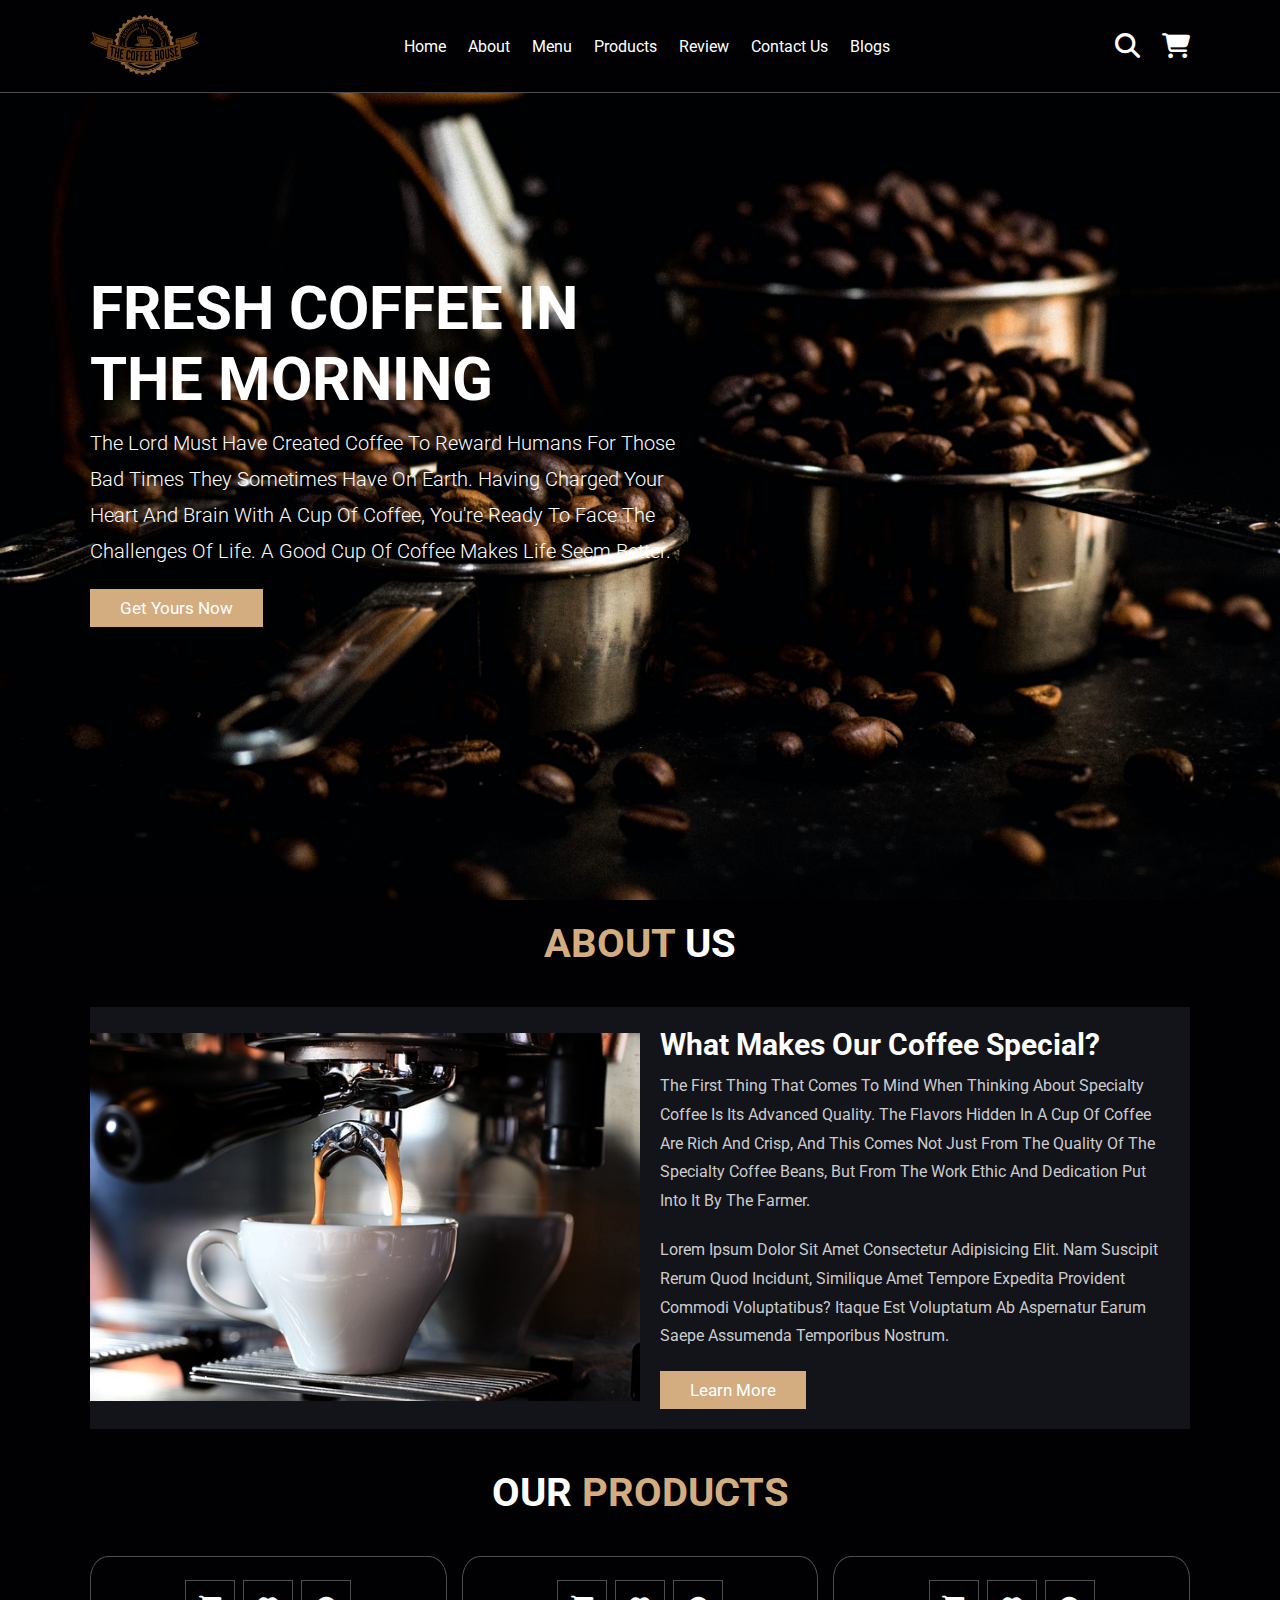
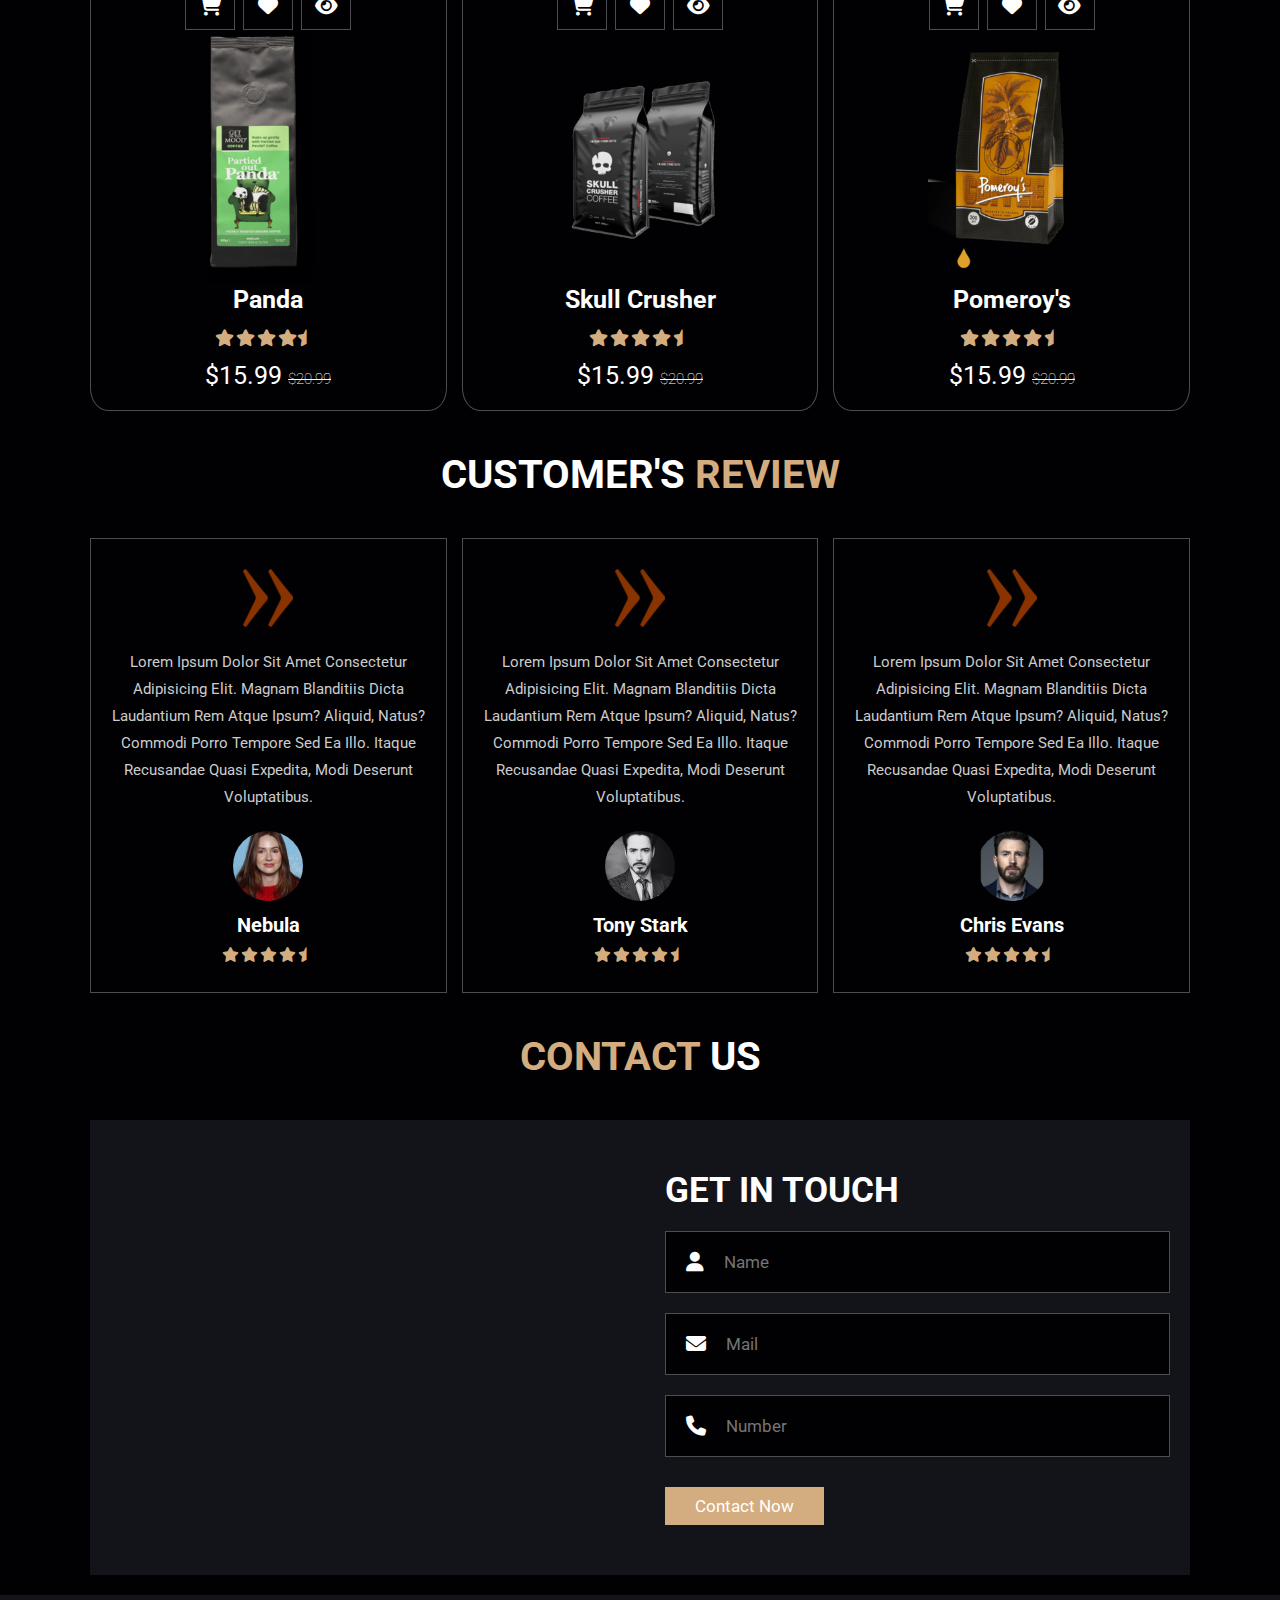
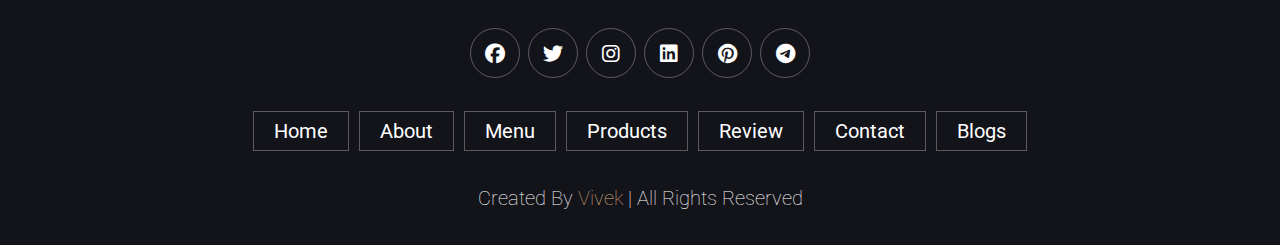
<file: index.html>
<!DOCTYPE html>
<html lang="en">
  <head>
    <meta charset="UTF-8" />
    <meta http-equiv="X-UA-Compatible" content="IE=edge" />
    <meta name="viewport" content="width=device-width, initial-scale=1.0" />
    <title>Cafe Mania</title>
    <link rel="icon" type="image/x-icon" href="/images/logo.png">
    <!-- font awesome cdn link  -->
    <link
      rel="stylesheet"
      href="https://cdnjs.cloudflare.com/ajax/libs/font-awesome/6.2.1/css/all.min.css"
    />

    <!-- custom css file link  -->
    
    <link rel="stylesheet" href="css/style.css" />
  </head>
  <body>
    <!-- header section  -->
    <header class="header">
      <a href="index.html" class="logo"><img src="images/coffee.png" /> </a>
      <nav class="navbar">
        <a href="#home">Home</a>
        <a href="#about">About</a>
        <a href="menu.html">Menu</a>
        <a href="products.html">Products</a>
        <a href="#review">Review</a>
        <a href="#contacts">Contact Us</a>
        <a href="blog.html">Blogs</a>
      </nav>
      <div class="icons">
        <div class="fas fa-search" id="search-btn"></div>
        <div class="fas fa-shopping-cart" id="cart-btn"></div>
        <div class="fas fa-bars" id="menu-btn"></div>
      </div>
      <div class="search-form">
        <input type="search" id="search-box" placeholder="search here..." />
        <label
          for="search-box
      "
          class="fas fa-search"
        ></label>
      </div>

      <div class="cart-items-container">
        <div class="cart-item">
          <span class="fas fa-times"></span>
          <img src="images/cart-1.png" alt="" />
          <div class="content">
            <h3>cart item 01</h3>
            <div class="price">$15.99/-</div>
          </div>
        </div>
        <div class="cart-item">
          <span class="fas fa-times"></span>
          <img src="images/cart-2.png" alt="" />
          <div class="content">
            <h3>cart item 02</h3>
            <div class="price">$15.99/-</div>
          </div>
        </div>
        <div class="cart-item">
          <span class="fas fa-times"></span>
          <img src="images/cart-3.png" alt="" />
          <div class="content">
            <h3>cart item 03</h3>
            <div class="price">$15.99/-</div>
          </div>
        </div>
        <div class="cart-item">
          <span class="fas fa-times"></span>
          <img src="images/cart-4.png" alt="" />
          <div class="content">
            <h3>cart item 04</h3>
            <div class="price">$15.99/-</div>
          </div>
        </div>
        <a href="#" class="btn">Check Out Now</a>
      </div>
    </header>

    <!-- Home section  -->
    <section class="home" id="home">
      <div class="content">
        <h3>Fresh Coffee in the morning</h3>
        <p>
          The Lord must have created coffee to reward humans for those bad times
          they sometimes have on Earth. Having charged your heart and brain with
          a cup of coffee, you're ready to face the challenges of life. A good
          cup of coffee makes life seem better.
        </p>
        <a href="" class="btn">Get Yours Now</a>
      </div>
    </section>

    <!-- About Section  -->

    <section class="about" id="about">
      <h1 class="heading"><span>About </span>US</h1>
      <div class="row">
        <div class="image">
          <img src="images/about.jpg" alt="" />
        </div>
        <div class="content">
          <h3>What makes our coffee special?</h3>
          <p>
            The first thing that comes to mind when thinking about specialty
            coffee is its advanced quality. The flavors hidden in a cup of
            coffee are rich and crisp, and this comes not just from the quality
            of the specialty coffee beans, but from the work ethic and
            dedication put into it by the farmer.
          </p>
          <p>
            Lorem ipsum dolor sit amet consectetur adipisicing elit. Nam
            suscipit rerum quod incidunt, similique amet tempore expedita
            provident commodi voluptatibus? Itaque est voluptatum ab aspernatur
            earum saepe assumenda temporibus nostrum.
          </p>
          <a href="#" class="btn">Learn more</a>
        </div>
      </div>
    </section>

    <!-- product section  -->
    <section class="products" id="products">
      <h1 class="heading">OUR <span>PRODUCTS</span></h1>
      <div class="box-container">
        <div class="box">
          <div class="icons">
            <a href="" class="fas fa-shopping-cart"></a>
            <a href="" class="fas fa-heart"></a>
            <a href="" class="fas fa-eye"></a>
          </div>
          <div class="image">
            <img src="images/pro1.png" alt="" />
          </div>
          <div class="content">
            <h3>Panda</h3>
            <div class="stars">
              <i class="fa fa-star" aria-hidden="true"></i>
              <i class="fa fa-star" aria-hidden="true"></i>
              <i class="fa fa-star" aria-hidden="true"></i>
              <i class="fa fa-star" aria-hidden="true"></i
              ><i class="fa fa-star-half" aria-hidden="true"></i>>
            </div>
            <div class="price">$15.99 <span>$20.99</span></div>
          </div>
        </div>
        <div class="box">
          <div class="icons">
            <a href="" class="fas fa-shopping-cart"></a>
            <a href="" class="fas fa-heart"></a>
            <a href="" class="fas fa-eye"></a>
          </div>
          <div class="image">
            <img src="images/pro2.png" alt="" />
          </div>
          <div class="content">
            <h3>Skull Crusher</h3>
            <div class="stars">
              <i class="fa fa-star" aria-hidden="true"></i>
              <i class="fa fa-star" aria-hidden="true"></i>
              <i class="fa fa-star" aria-hidden="true"></i>
              <i class="fa fa-star" aria-hidden="true"></i>
              <i class="fa fa-star-half" aria-hidden="true"></i>
            </div>
            <div class="price">$15.99 <span>$20.99</span></div>
          </div>
        </div>
        <div class="box">
          <div class="icons">
            <a href="" class="fas fa-shopping-cart"></a>
            <a href="" class="fas fa-heart"></a>
            <a href="" class="fas fa-eye"></a>
          </div>
          <div class="image">
            <img src="images/pro3.png" alt="" />
          </div>
          <div class="content">
            <h3>Pomeroy's</h3>
            <div class="stars">
              <i class="fa fa-star" aria-hidden="true"></i>
              <i class="fa fa-star" aria-hidden="true"></i>
              <i class="fa fa-star" aria-hidden="true"></i>
              <i class="fa fa-star" aria-hidden="true"></i>
              <i class="fa fa-star-half" aria-hidden="true"></i>
            </div>
            <div class="price">$15.99 <span>$20.99</span></div>
          </div>
        </div>
      </div>
    </section>

    <!-- review section  -->
    <section class="review" id="review">
      <h1 class="heading">CUSTOMER'S <span>REVIEW</span></h1>
      <div class="box-container">
        <div class="box">
          <img src="images/quote.png" alt="" class="quote" />
          <p>
            Lorem ipsum dolor sit amet consectetur adipisicing elit. Magnam
            blanditiis dicta laudantium rem atque ipsum? Aliquid, natus? Commodi
            porro tempore sed ea illo. Itaque recusandae quasi expedita, modi
            deserunt voluptatibus.
          </p>
          <img src="images/Nebula.jpg" alt="" class="user" />
          <h3>Nebula</h3>
          <div class="stars">
            <i class="fa fa-star" aria-hidden="true"></i>
            <i class="fa fa-star" aria-hidden="true"></i>
            <i class="fa fa-star" aria-hidden="true"></i>
            <i class="fa fa-star" aria-hidden="true"></i>
            <i class="fa fa-star-half" aria-hidden="true"></i>
          </div>
        </div>
        <div class="box">
          <img src="images/quote.png" alt="" class="quote" />
          <p>
            Lorem ipsum dolor sit amet consectetur adipisicing elit. Magnam
            blanditiis dicta laudantium rem atque ipsum? Aliquid, natus? Commodi
            porro tempore sed ea illo. Itaque recusandae quasi expedita, modi
            deserunt voluptatibus.
          </p>
          <img src="images/tony.jpg" alt="" class="user" />
          <h3>Tony Stark</h3>
          <div class="stars">
            <i class="fa fa-star" aria-hidden="true"></i>
            <i class="fa fa-star" aria-hidden="true"></i>
            <i class="fa fa-star" aria-hidden="true"></i>
            <i class="fa fa-star" aria-hidden="true"></i>
            <i class="fa fa-star-half" aria-hidden="true"></i>
          </div>
        </div>
        <div class="box">
          <img src="images/quote.png" alt="" class="quote" />
          <p>
            Lorem ipsum dolor sit amet consectetur adipisicing elit. Magnam
            blanditiis dicta laudantium rem atque ipsum? Aliquid, natus? Commodi
            porro tempore sed ea illo. Itaque recusandae quasi expedita, modi
            deserunt voluptatibus.
          </p>
          <img src="images/chris.jpg" alt="" class="user" />
          <h3>Chris Evans</h3>
          <div class="stars">
            <i class="fa fa-star" aria-hidden="true"></i>
            <i class="fa fa-star" aria-hidden="true"></i>
            <i class="fa fa-star" aria-hidden="true"></i>
            <i class="fa fa-star" aria-hidden="true"></i>
            <i class="fa fa-star-half" aria-hidden="true"></i>
          </div>
        </div>
      </div>
    </section>

    <!-- contact section  -->

    <section class="contact" id="contacts">
      <h1 class="heading"><span>CONTACT </span>US</h1>
      <div class="row">
        <iframe
          class="map"
          src="https://www.google.com/maps/embed?pb=!1m18!1m12!1m3!1d3410.7263991098876!2d75.70295481470102!3d31.255996567276977!2m3!1f0!2f0!3f0!3m2!1i1024!2i768!4f13.1!3m3!1m2!1s0x391a5f5e9c489cf3%3A0x4049a5409d53c300!2sLovely%20Professional%20University!5e0!3m2!1sen!2sin!4v1676490420447!5m2!1sen!2sin"
          allowfullscreen=""
          loading="lazy"
          referrerpolicy="no-referrer-when-downgrade"
        ></iframe>
        <form action="">
          <h3>Get in Touch</h3>
          <div class="inputBox">
            <span class="fas fa-user"></span>
            <input type="text" placeholder="Name" />
          </div>
          <div class="inputBox">
            <span class="fas fa-envelope"></span>
            <input type="email" placeholder="Mail" />
          </div>
          <div class="inputBox">
            <span class="fas fa-phone"></span>
            <input type="number" placeholder="Number" />
          </div>
          <input type="submit" value="Contact Now" class="btn" />
        </form>
      </div>
    </section>

    <!-- footer section  -->

    <section class="footer">
      <div class="share">
        <a href="https://www.facebook.com/" class="fab fa-facebook"></a>
        <a href="https://twitter.com/" class="fab fa-twitter"></a>
        <a href="https://www.instagram.com/" class="fab fa-instagram"></a>
        <a href="https://in.linkedin.com/" class="fab fa-linkedin"></a>
        <a href="https://in.pinterest.com/" class="fab fa-pinterest"></a>
        <a href="https://telegram.org/" class="fab fa-telegram"></a>
      </div>
      <div class="links">
        <a href="index.html">home</a>
        <a href="#about">About</a>
        <a href="menu.html">menu</a>
        <a href="products.html">products</a>
        <a href="#review">review</a>
        <a href="#contacts">contact</a>
        <a href="blog.html">Blogs</a>
      </div>
      <div class="credit">
        Created by <span>Vivek</span> | all rights reserved
      </div>
    </section>

    <!-- custom js file link  -->
    <script src="js/script.js"></script>
  </body>
</html>
</file>
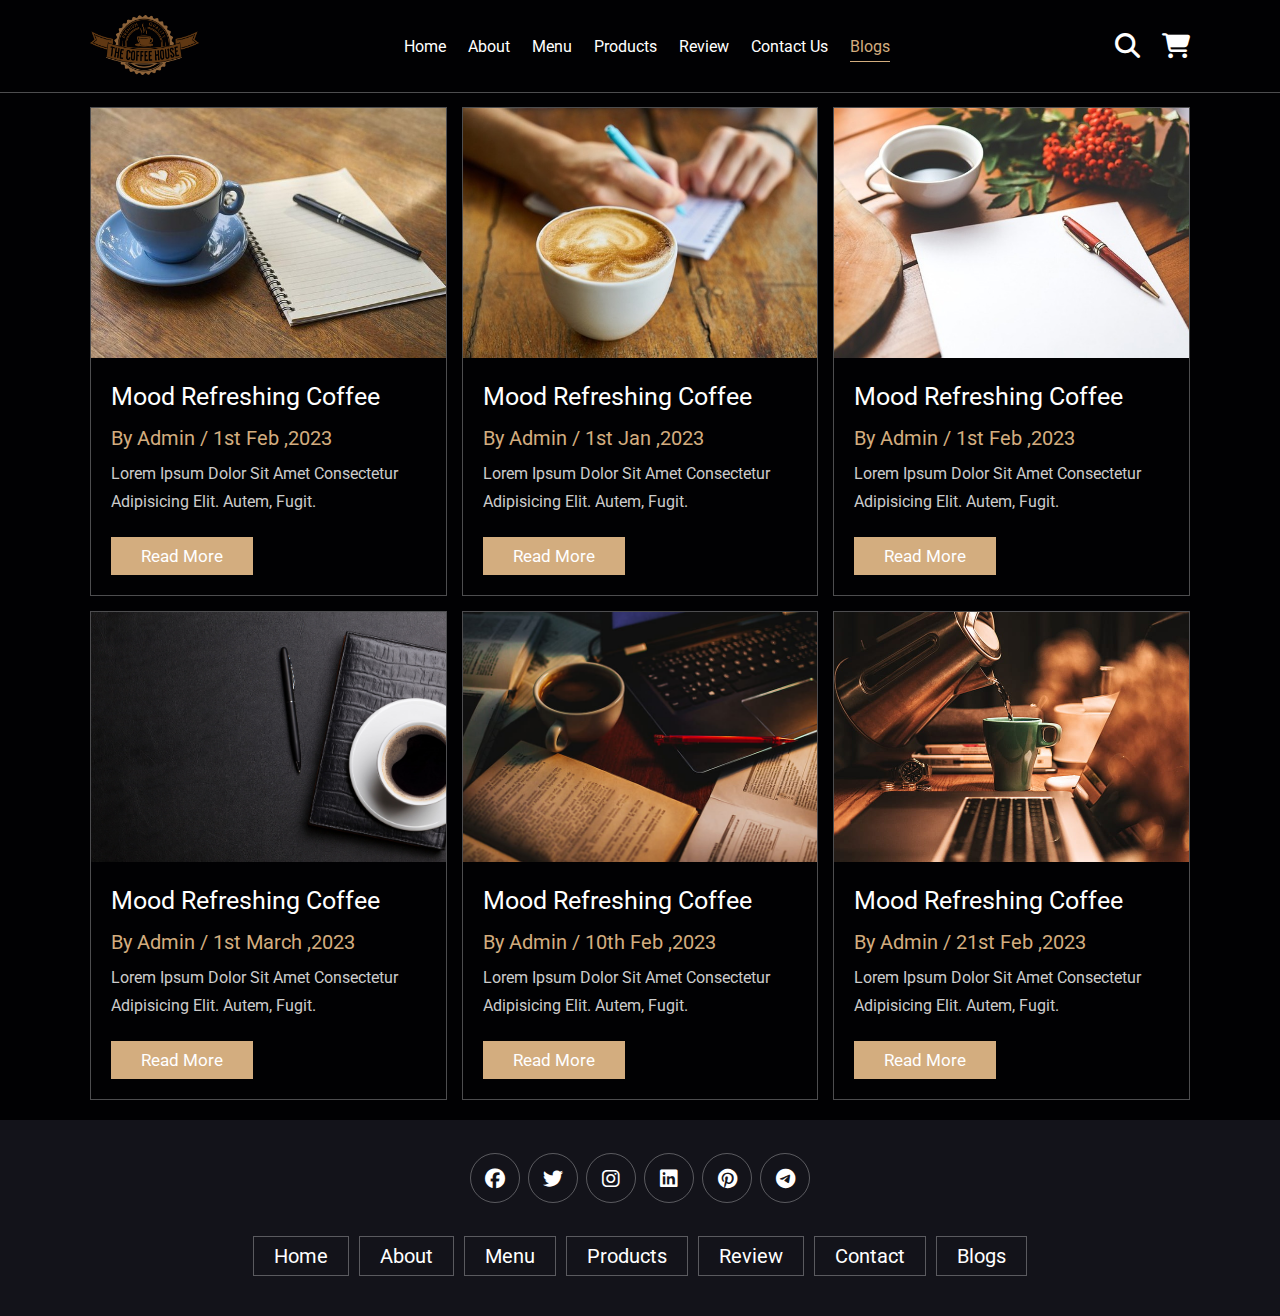
<file: blog.html>
<!DOCTYPE html>
<html lang="en">
<head>
    <meta charset="UTF-8">
    <meta http-equiv="X-UA-Compatible" content="IE=edge">
    <meta name="viewport" content="width=device-width, initial-scale=1.0">
    <title>Blog</title>
    <link rel="icon" type="image/x-icon" href="/images/logo.png">
    <link rel="stylesheet" href="css/style.css">
    <link
      rel="stylesheet"
      href="https://cdnjs.cloudflare.com/ajax/libs/font-awesome/6.2.1/css/all.min.css"
    />
    <style>
        .header .navbar #blogs {
            color:var(--main-color);
            border-bottom: .1rem solid var(--main-color);
            padding-bottom: .5rem;
        }
    </style>
</head>
<body>
    
    <!-- Header section  -->
    <header class="header">
        <a href="index.html" class="logo"><img src="images/coffee.png" /> </a>
        <nav class="navbar">
          <a href="index.html">Home</a>
          <a href="#about">About</a>
          <a  href="menu.html" >Menu</a>
          <a href="products.html">Products</a>
          <a href="#review">Review</a>
          <a href="#contacts">Contact Us</a>
          <a id="blogs" href="blog.html">Blogs</a>
        </nav>
        <div class="icons">
          <div class="fas fa-search" id="search-btn"></div>
          <div class="fas fa-shopping-cart" id="cart-btn"></div>
          <div class="fas fa-bars" id="menu-btn"></div>
        </div>
        <div class="search-form">
          <input type="search" id="search-box" placeholder="search here..." />
          <label
            for="search-box
        "
            class="fas fa-search"
          ></label>
        </div>
    
        <div class="cart-items-container">
          <div class="cart-item">
            <span class="fas fa-times"></span>
            <img src="images/cart-1.png" alt="" />
            <div class="content">
              <h3>cart item 01</h3>
              <div class="price">$15.99/-</div>
            </div>
          </div>
          <div class="cart-item">
            <span class="fas fa-times"></span>
            <img src="images/cart-2.png" alt="" />
            <div class="content">
              <h3>cart item 02</h3>
              <div class="price">$15.99/-</div>
            </div>
          </div>
          <div class="cart-item">
            <span class="fas fa-times"></span>
            <img src="images/cart-3.png" alt="" />
            <div class="content">
              <h3>cart item 03</h3>
              <div class="price">$15.99/-</div>
            </div>
          </div>
          <div class="cart-item">
            <span class="fas fa-times"></span>
            <img src="images/cart-4.png" alt="" />
            <div class="content">
              <h3>cart item 04</h3>
              <div class="price">$15.99/-</div>
            </div>
          </div>
          <a href="#" class="btn">Check Out Now</a>
        </div>
      </header>

         <!-- blog section  -->
    <section class="blogs" id="blogs">
        <h1 class="heading">OUR <span>BLOGS</span></h1>
        <div class="box-container">
          <div class="box">
            <div class="image">
              <img src="images/blog1.jpg" alt="" />
            </div>
            <div class="content">
              <a href="" class="title">Mood Refreshing Coffee</a>
              <span>by admin / 1st Feb ,2023</span>
              <p>
                Lorem ipsum dolor sit amet consectetur adipisicing elit. Autem,
                fugit.
              </p>
              <a href="" class="btn">Read More</a>
            </div>
          </div>
          <div class="box">
            <div class="image">
              <img src="images/blog2.jpg" alt="" />
            </div>
            <div class="content">
              <a href="" class="title">Mood Refreshing Coffee</a>
              <span>by admin / 1st Jan ,2023</span>
              <p>
                Lorem ipsum dolor sit amet consectetur adipisicing elit. Autem,
                fugit.
              </p>
              <a href="" class="btn">Read More</a>
            </div>
          </div>
          <div class="box">
            <div class="image">
              <img src="images/blog3.jpg" alt="" />
            </div>
            <div class="content">
              <a href="" class="title">Mood Refreshing Coffee</a>
              <span>by admin / 1st Feb ,2023</span>
              <p>
                Lorem ipsum dolor sit amet consectetur adipisicing elit. Autem,
                fugit.
              </p>
              <a href="" class="btn">Read More</a>
            </div>
          </div>
          <div class="box">
            <div class="image">
              <img src="images/blog4.jpg" alt="" />
            </div>
            <div class="content">
              <a href="" class="title">Mood Refreshing Coffee</a>
              <span>by admin / 1st March ,2023</span>
              <p>
                Lorem ipsum dolor sit amet consectetur adipisicing elit. Autem,
                fugit.
              </p>
              <a href="" class="btn">Read More</a>
            </div>
          </div>
          <div class="box">
            <div class="image">
              <img src="images/blog5.jpg" alt="" />
            </div>
            <div class="content">
              <a href="" class="title">Mood Refreshing Coffee</a>
              <span>by admin / 10th Feb ,2023</span>
              <p>
                Lorem ipsum dolor sit amet consectetur adipisicing elit. Autem,
                fugit.
              </p>
              <a href="" class="btn">Read More</a>
            </div>
          </div>
          <div class="box">
            <div class="image">
              <img src="images/blog6.jpg" alt="" />
            </div>
            <div class="content">
              <a href="" class="title">Mood Refreshing Coffee</a>
              <span>by admin / 21st Feb ,2023</span>
              <p>
                Lorem ipsum dolor sit amet consectetur adipisicing elit. Autem,
                fugit.
              </p>
              <a href="" class="btn">Read More</a>
            </div>
          </div>
        </div>
        
      </section>

      <!-- footer section  -->

    <section class="footer">
      <div class="share">
        <a href="https://www.facebook.com/" class="fab fa-facebook"></a>
        <a href="https://twitter.com/" class="fab fa-twitter"></a>
        <a href="https://www.instagram.com/" class="fab fa-instagram"></a>
        <a href="https://in.linkedin.com/" class="fab fa-linkedin"></a>
        <a href="https://in.pinterest.com/" class="fab fa-pinterest"></a>
        <a href="https://telegram.org/" class="fab fa-telegram"></a>
      </div>
      <div class="links">
        <a href="index.html">home</a>
        <a href="#about">About</a>
        <a href="menu.html">menu</a>
        <a href="products.html">products</a>
        <a href="#review">review</a>
        <a href="#contacts">contact</a>
        <a href="blog.html">Blogs</a>
      </div>
    <!-- custom js file link  -->
    <script src="js/script.js"></script>
  
</body>
</html>
</file>
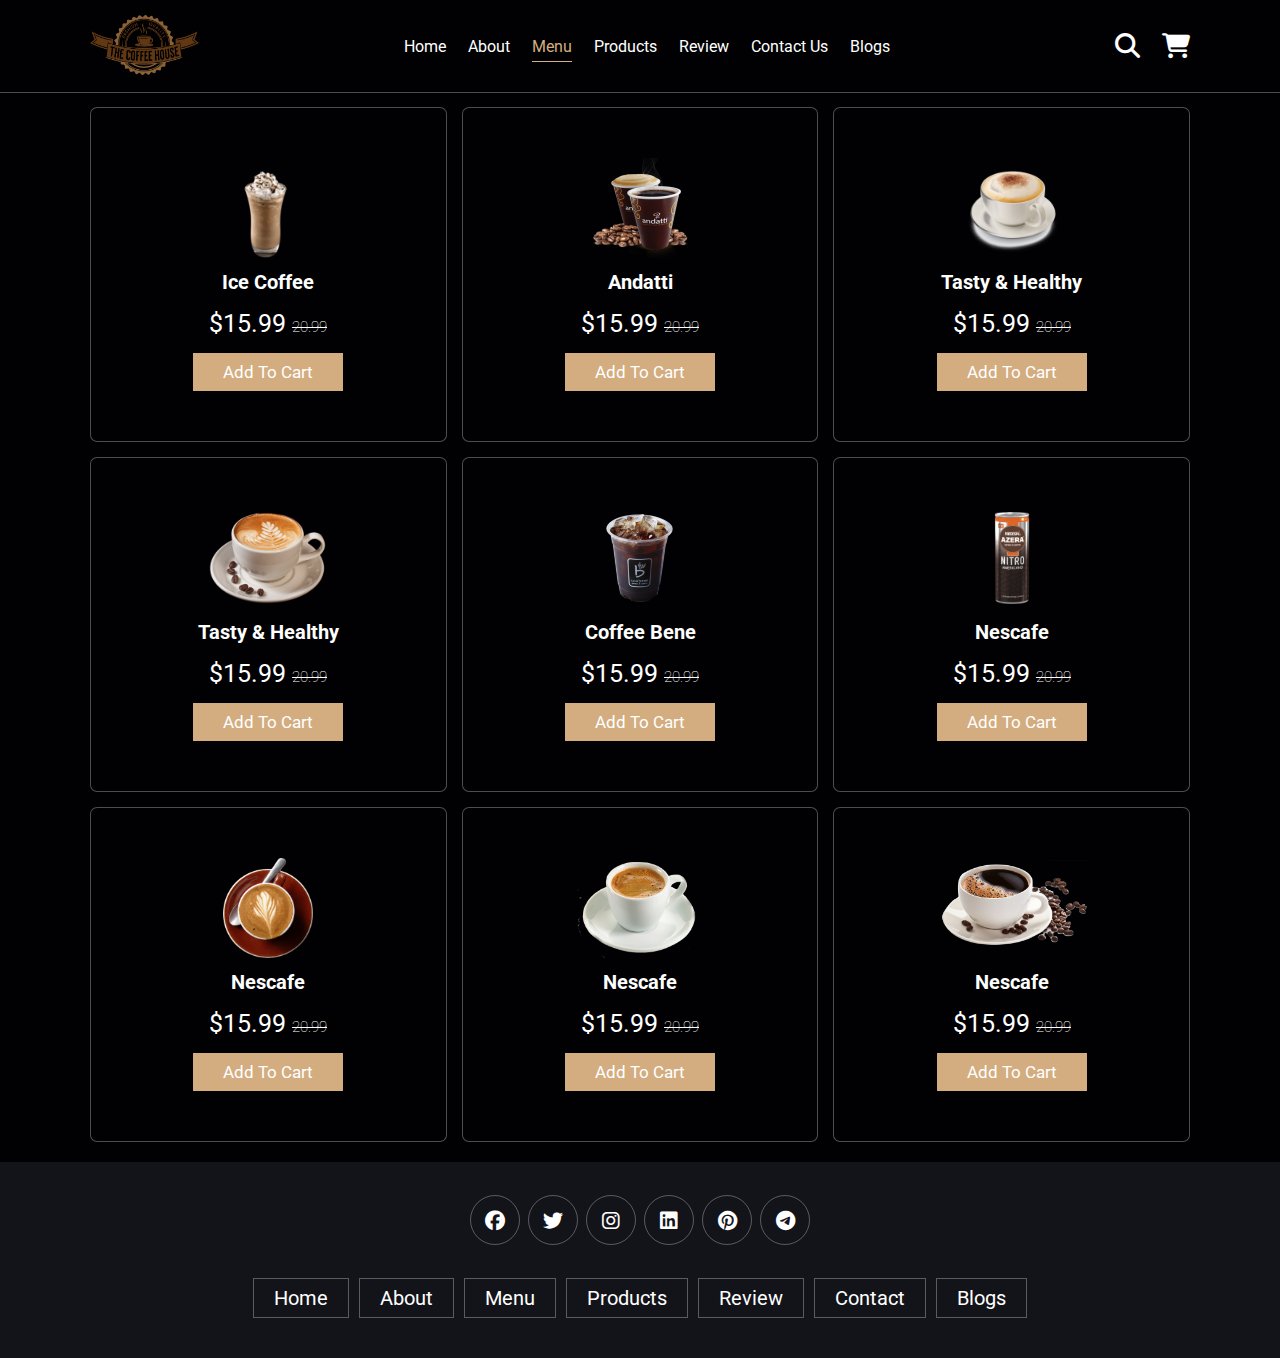
<file: menu.html>
<!DOCTYPE html>
<html lang="en">
<head>
    <meta charset="UTF-8">
    <meta http-equiv="X-UA-Compatible" content="IE=edge">
    <meta name="viewport" content="width=device-width, initial-scale=1.0">
    <title>Menu</title>
    <link rel="icon" type="image/x-icon" href="/images/logo.png">
    <link rel="stylesheet" href="css/style.css">
    <link
      rel="stylesheet"
      href="https://cdnjs.cloudflare.com/ajax/libs/font-awesome/6.2.1/css/all.min.css"
    />
    <style>
      .header .navbar #menu  {
  color:var(--main-color);
  border-bottom: .1rem solid var(--main-color);
  padding-bottom: .5rem;
}
    </style>
</head>
<body>

   <!-- header section  -->
  <header class="header">
    <a href="index.html" class="logo"><img src="images/coffee.png" /> </a>
    <nav class="navbar">
      <a href="index.html">Home</a>
      <a href="#about">About</a>
      <a id="menu" href="menu.html" >Menu</a>
      <a href="products.html">Products</a>
      <a href="#review">Review</a>
      <a href="#contacts">Contact Us</a>
      <a href="blog.html">Blogs</a>
    </nav>
    <div class="icons">
      <div class="fas fa-search" id="search-btn"></div>
      <div class="fas fa-shopping-cart" id="cart-btn"></div>
      <div class="fas fa-bars" id="menu-btn"></div>
    </div>
    <div class="search-form">
      <input type="search" id="search-box" placeholder="search here..." />
      <label
        for="search-box
    "
        class="fas fa-search"
      ></label>
    </div>

    <div class="cart-items-container">
      <div class="cart-item">
        <span class="fas fa-times"></span>
        <img src="images/cart-1.png" alt="" />
        <div class="content">
          <h3>cart item 01</h3>
          <div class="price">$15.99/-</div>
        </div>
      </div>
      <div class="cart-item">
        <span class="fas fa-times"></span>
        <img src="images/cart-2.png" alt="" />
        <div class="content">
          <h3>cart item 02</h3>
          <div class="price">$15.99/-</div>
        </div>
      </div>
      <div class="cart-item">
        <span class="fas fa-times"></span>
        <img src="images/cart-3.png" alt="" />
        <div class="content">
          <h3>cart item 03</h3>
          <div class="price">$15.99/-</div>
        </div>
      </div>
      <div class="cart-item">
        <span class="fas fa-times"></span>
        <img src="images/cart-4.png" alt="" />
        <div class="content">
          <h3>cart item 04</h3>
          <div class="price">$15.99/-</div>
        </div>
      </div>
      <a href="#" class="btn">Check Out Now</a>
    </div>
  </header>
    
    <!-- menu section  -->
    <section class="menu" id="menu">
        <h1 class="heading">OUR <span>Menu</span></h1>
        <div class="box-container">
          <div class="box">
            <img src="images/o1.png" alt="" />
            <h3>Ice Coffee</h3>
            <div class="price">$15.99 <span>20.99</span></div>
            <a href="#" class="btn">Add to Cart</a>
          </div>  
          <div class="box">
            <img src="images/o2.png" alt="" />
            <h3>Andatti</h3>
            <div class="price">$15.99 <span>20.99</span></div>
            <a href="#" class="btn">Add to Cart</a>
          </div>
          <div class="box">
            <img src="images/o3.png" alt="" />
            <h3>Tasty & Healthy</h3>
            <div class="price">$15.99 <span>20.99</span></div>
            <a href="#" class="btn">Add to Cart</a>
          </div>
          <div class="box">
            <img src="images/o4.png" alt="" />
            <h3>Tasty & Healthy</h3>
            <div class="price">$15.99 <span>20.99</span></div>
            <a href="#" class="btn">Add to Cart</a>
          </div>
          <div class="box">
            <img src="images/o5.png" alt="" />
            <h3>Coffee Bene</h3>
            <div class="price">$15.99 <span>20.99</span></div>
            <a href="#" class="btn">Add to Cart</a>
          </div>
          <div class="box">
            <img src="images/o6.png" alt="" />
            <h3>Nescafe</h3>
            <div class="price">$15.99 <span>20.99</span></div>
            <a href="#" class="btn">Add to Cart</a>
          </div>
          <div class="box">
            <img src="images/o7.png" alt="" />
            <h3>Nescafe</h3>
            <div class="price">$15.99 <span>20.99</span></div>
            <a href="#" class="btn">Add to Cart</a>
          </div>
          <div class="box">
            <img src="images/o8.png" alt="" />
            <h3>Nescafe</h3>
            <div class="price">$15.99 <span>20.99</span></div>
            <a href="#" class="btn">Add to Cart</a>
          </div>
          <div class="box">
            <img src="images/o9.png" alt="" />
            <h3>Nescafe</h3>
            <div class="price">$15.99 <span>20.99</span></div>
            <a href="#" class="btn">Add to Cart</a>
          </div>
        </div>
      </section>  
      
      <!-- footer section  -->

    <section class="footer">
      <div class="share">
        <a href="https://www.facebook.com/" class="fab fa-facebook"></a>
        <a href="https://twitter.com/" class="fab fa-twitter"></a>
        <a href="https://www.instagram.com/" class="fab fa-instagram"></a>
        <a href="https://in.linkedin.com/" class="fab fa-linkedin"></a>
        <a href="https://in.pinterest.com/" class="fab fa-pinterest"></a>
        <a href="https://telegram.org/" class="fab fa-telegram"></a>
      </div>
      <div class="links">
        <a href="index.html">home</a>
        <a href="#about">About</a>
        <a href="menu.html">menu</a>
        <a href="products.html">products</a>
        <a href="#review">review</a>
        <a href="#contacts">contact</a>
        <a href="blog.html">Blogs</a>
      </div>
    </section>

    <!-- custom js file link  -->
    <script src="js/script.js"></script>
</body>
</html>
</file>
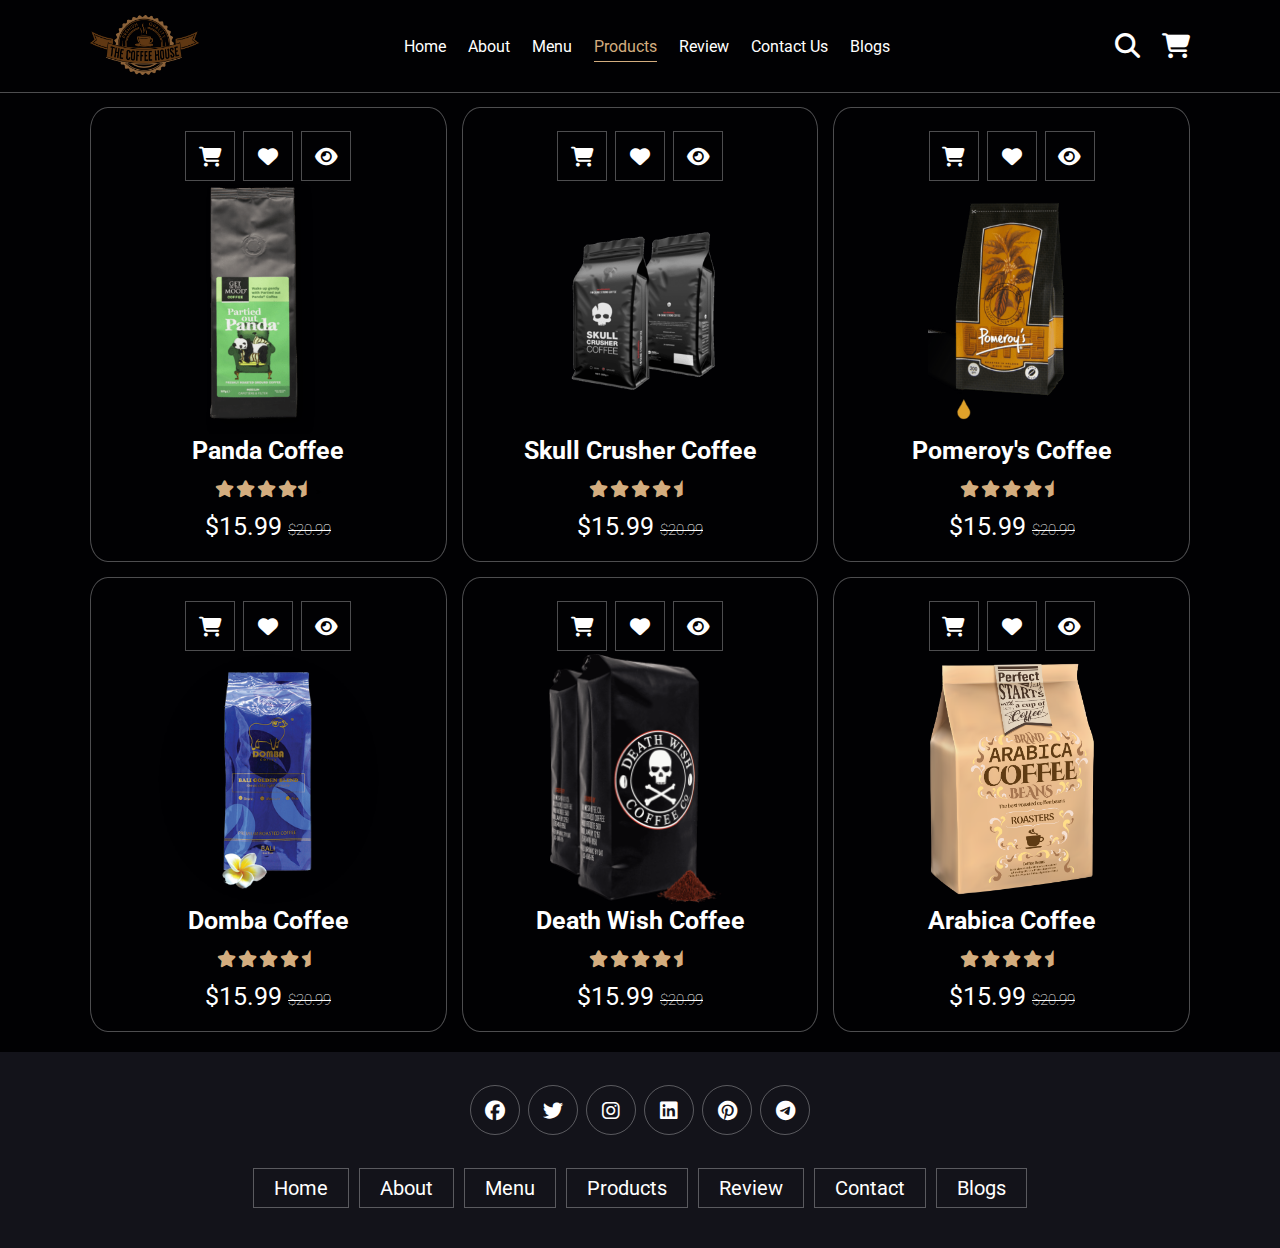
<file: products.html>
<!DOCTYPE html>
<html lang="en">
<head>
    <meta charset="UTF-8">
    <meta http-equiv="X-UA-Compatible" content="IE=edge">
    <meta name="viewport" content="width=device-width, initial-scale=1.0">
    <title>Blog</title>
    <link rel="icon" type="image/x-icon" href="/images/logo.png">
    <link rel="stylesheet" href="css/style.css">
    <link
      rel="stylesheet"
      href="https://cdnjs.cloudflare.com/ajax/libs/font-awesome/6.2.1/css/all.min.css"
    />
    <style>
        .header .navbar #products {
            color:var(--main-color);
            border-bottom: .1rem solid var(--main-color);
            padding-bottom: .5rem;
        }
    </style>
</head>
<body>

     <!-- header section  -->
     <header class="header">
        <a href="index.html" class="logo"><img src="images/coffee.png" /> </a>
        <nav class="navbar">
          <a href="index.html">Home</a>
          <a href="#about">About</a>
          <a href="menu.html" >Menu</a>
          <a id="products" href="products.html">Products</a>
          <a href="#review">Review</a>
          <a href="#contacts">Contact Us</a>
          <a href="blog.html">Blogs</a>
        </nav>
        <div class="icons">
          <div class="fas fa-search" id="search-btn"></div>
          <div class="fas fa-shopping-cart" id="cart-btn"></div>
          <div class="fas fa-bars" id="menu-btn"></div>
        </div>
        <div class="search-form">
          <input type="search" id="search-box" placeholder="search here..." />
          <label
            for="search-box
        "
            class="fas fa-search"
          ></label>
        </div>
  
        <div class="cart-items-container">
          <div class="cart-item">
            <span class="fas fa-times"></span>
            <img src="images/cart-1.png" alt="" />
            <div class="content">
              <h3>cart item 01</h3>
              <div class="price">$15.99/-</div>
            </div>
          </div>
          <div class="cart-item">
            <span class="fas fa-times"></span>
            <img src="images/cart-2.png" alt="" />
            <div class="content">
              <h3>cart item 02</h3>
              <div class="price">$15.99/-</div>
            </div>
          </div>
          <div class="cart-item">
            <span class="fas fa-times"></span>
            <img src="images/cart-3.png" alt="" />
            <div class="content">
              <h3>cart item 03</h3>
              <div class="price">$15.99/-</div>
            </div>
          </div>
          <div class="cart-item">
            <span class="fas fa-times"></span>
            <img src="images/cart-4.png" alt="" />
            <div class="content">
              <h3>cart item 04</h3>
              <div class="price">$15.99/-</div>
            </div>
          </div>
          <a href="#" class="btn">Check Out Now</a>
        </div>
      </header>

       <!-- product section  -->
    <section class="products" id="products">
        <h1 class="heading">OUR <span>PRODUCTS</span></h1>
        <div class="box-container">
          <div class="box">
            <div class="icons">
              <a href="" class="fas fa-shopping-cart"></a>
              <a href="" class="fas fa-heart"></a>
              <a href="" class="fas fa-eye"></a>
            </div>
            <div class="image">
              <img src="images/pro1.png" alt="" />
            </div>
            <div class="content">
              <h3>Panda Coffee</h3>
              <div class="stars">
                <i class="fa fa-star" aria-hidden="true"></i>
                <i class="fa fa-star" aria-hidden="true"></i>
                <i class="fa fa-star" aria-hidden="true"></i>
                <i class="fa fa-star" aria-hidden="true"></i
                ><i class="fa fa-star-half" aria-hidden="true"></i>>
              </div>
              <div class="price">$15.99 <span>$20.99</span></div>
            </div>
          </div>
          <div class="box">
            <div class="icons">
              <a href="" class="fas fa-shopping-cart"></a>
              <a href="" class="fas fa-heart"></a>
              <a href="" class="fas fa-eye"></a>
            </div>
            <div class="image">
              <img src="images/pro2.png" alt="" />
            </div>
            <div class="content">
              <h3>Skull Crusher Coffee</h3>
              <div class="stars">
                <i class="fa fa-star" aria-hidden="true"></i>
                <i class="fa fa-star" aria-hidden="true"></i>
                <i class="fa fa-star" aria-hidden="true"></i>
                <i class="fa fa-star" aria-hidden="true"></i>
                <i class="fa fa-star-half" aria-hidden="true"></i>
              </div>
              <div class="price">$15.99 <span>$20.99</span></div>
            </div>
          </div>
          <div class="box">
            <div class="icons">
              <a href="" class="fas fa-shopping-cart"></a>
              <a href="" class="fas fa-heart"></a>
              <a href="" class="fas fa-eye"></a>
            </div>
            <div class="image">
              <img src="images/pro3.png" alt="" />
            </div>
            <div class="content">
              <h3>Pomeroy's Coffee</h3>
              <div class="stars">
                <i class="fa fa-star" aria-hidden="true"></i>
                <i class="fa fa-star" aria-hidden="true"></i>
                <i class="fa fa-star" aria-hidden="true"></i>
                <i class="fa fa-star" aria-hidden="true"></i>
                <i class="fa fa-star-half" aria-hidden="true"></i>
              </div>
              <div class="price">$15.99 <span>$20.99</span></div>
            </div>
          </div>
          <div class="box">
            <div class="icons">
              <a href="" class="fas fa-shopping-cart"></a>
              <a href="" class="fas fa-heart"></a>
              <a href="" class="fas fa-eye"></a>
            </div>
            <div class="image">
              <img src="images/pro4.png" alt="" />
            </div>
            <div class="content">
              <h3>Domba Coffee</h3>
              <div class="stars">
                <i class="fa fa-star" aria-hidden="true"></i>
                <i class="fa fa-star" aria-hidden="true"></i>
                <i class="fa fa-star" aria-hidden="true"></i>
                <i class="fa fa-star" aria-hidden="true"></i>
                <i class="fa fa-star-half" aria-hidden="true"></i>
              </div>
              <div class="price">$15.99 <span>$20.99</span></div>
            </div>
          </div>
          <div class="box">
            <div class="icons">
              <a href="" class="fas fa-shopping-cart"></a>
              <a href="" class="fas fa-heart"></a>
              <a href="" class="fas fa-eye"></a>
            </div>
            <div class="image">
              <img src="images/pro5.png" alt="" />
            </div>
            <div class="content">
              <h3>Death Wish Coffee</h3>
              <div class="stars">
                <i class="fa fa-star" aria-hidden="true"></i>
                <i class="fa fa-star" aria-hidden="true"></i>
                <i class="fa fa-star" aria-hidden="true"></i>
                <i class="fa fa-star" aria-hidden="true"></i>
                <i class="fa fa-star-half" aria-hidden="true"></i>
              </div>
              <div class="price">$15.99 <span>$20.99</span></div>
            </div>
          </div>
          <div class="box">
            <div class="icons">
              <a href="" class="fas fa-shopping-cart"></a>
              <a href="" class="fas fa-heart"></a>
              <a href="" class="fas fa-eye"></a>
            </div>
            <div class="image">
              <img src="images/pro6.png" alt="" />
            </div>
            <div class="content">
              <h3>Arabica Coffee</h3>
              <div class="stars">
                <i class="fa fa-star" aria-hidden="true"></i>
                <i class="fa fa-star" aria-hidden="true"></i>
                <i class="fa fa-star" aria-hidden="true"></i>
                <i class="fa fa-star" aria-hidden="true"></i>
                <i class="fa fa-star-half" aria-hidden="true"></i>
              </div>
              <div class="price">$15.99 <span>$20.99</span></div>
            </div>
          </div>
        </div>
      </section>

      <!-- footer section  -->

    <section class="footer">
      <div class="share">
        <a href="https://www.facebook.com/" class="fab fa-facebook"></a>
        <a href="https://twitter.com/" class="fab fa-twitter"></a>
        <a href="https://www.instagram.com/" class="fab fa-instagram"></a>
        <a href="https://in.linkedin.com/" class="fab fa-linkedin"></a>
        <a href="https://in.pinterest.com/" class="fab fa-pinterest"></a>
        <a href="https://telegram.org/" class="fab fa-telegram"></a>
      </div>
      <div class="links">
        <a href="index.html">home</a>
        <a href="#about">About</a>
        <a href="menu.html">menu</a>
        <a href="products.html">products</a>
        <a href="#review">review</a>
        <a href="#contacts">contact</a>
        <a href="blog.html">Blogs</a>
      </div>
    </section>

    <!-- custom js file link  -->
    <script src="js/script.js"></script>
  
</body>
</html>
</file>
<file: css/style.css>
@import url('https://fonts.googleapis.com/css2?family=Roboto:wght@100;300;400;500;700&display=swap');

:root{
    --main-color:#d3ad7f;
    --black:#13131a;
    --bg:#010103;
    --border:.1rem solid rgba(255,255,255,.3);
}

*{
    font-family: 'Roboto', sans-serif;
    margin: 0;
    padding: 0;
    box-sizing:border-box;
    outline: none;
    border: none;
    text-decoration: none;
    text-transform: capitalize;
    transition: .2s linear;

}
html{
    font-size: 62.5%;
    overflow-x: hidden;
    scroll-padding-top: 9rem;
    scroll-behavior: smooth;
}
html::-webkit-scrollbar{
    width: .8rem;
}
html::-webkit-scrollbar-track{
    background: transparent;
}
html::-webkit-scrollbar-thumb{
    background: #fff;
    border-radius: 5rem;
}

body{
    background: var(--bg);
}
section{
    padding: 2rem 7%;
}
.heading{
    text-align: center;
    color: #fff;
    text-transform: upppercase;
    padding-bottom: 4rem;
    font-size: 4rem;
}

.heading span{
    color: var(--main-color);
    text-transform: uppercase;
}
.btn{
    margin-top: 1rem;
    display: inline-block;
    padding:.9rem 3rem;
    font-size: 1.7rem;
    color: #fff;
    background: var(--main-color);
    cursor: pointer;
}
.btn:hover{
    letter-spacing: .2rem;
}

.header{
    background: var(--bg);
    display: flex;
    align-items: center;
    justify-content: space-between;
    padding: 1.5rem 7%;
    border-bottom: var(--border);
    position: fixed;
    top:0;left: 0;right: 0;
    z-index: 1000;
}

.header .logo img{
    height:6rem;
}


.header .navbar a{
    margin:0 1rem;
    font-size: 1.6rem;
    color: #fff;
}

.header .navbar a:hover{
  color:var(--main-color);
  border-bottom: .1rem solid var(--main-color);
  padding-bottom: .5rem;
}

.header .icons div{
    color: #fff;
    cursor:pointer;
    font-size: 2.5rem;
    margin-left: 2rem;

}

.header .icons div:hover{
    color:var(--main-color);
}

#menu-btn{
    display: none;
}

.header .search-form{
    position: absolute;
    top:115%;right: 7%;
    background: #fff;
    width: 50rem;
    height: 5rem;
    display: flex;
    align-items: center;
    transform:scaleY(0);
    transform-origin: top;
}
.header .search-form.active{
    
    transform:scaleY(1);
}

.header .search-form input{
    height: 100%;
    width: 100%;
    font-size: 1.6rem;
    color: var(--black);
    padding: 1rem;
    text-transform: none;
} 
.header .search-form label{
    cursor: pointer;
    font-size: 2.2rem;
    margin-right: 1.5rem;
    color: var(--black);
}
.header .search-form label:hover{
    color: var(--main-color);
}

.header .cart-items-container{
    position: absolute;
    top: 100%;
    right:-100% ;
    height: calc(100vh - 9.5rem);
    width: 35rem;
    background: #fff;
    padding: 0 1.5rem;
}
.header .cart-items-container.active{
  right:0;  
}

.header .cart-items-container .cart-item{
    position: relative;
    margin:2rem 0;
    display: flex;
    align-items: center;
    gap: 1.5rem ;

}

.header .cart-items-container .cart-item .fa-times{
    position: absolute;
    top:1rem;right:1rem;
    font-size: 2rem;
    cursor: pointer;
    color: var(--black);
}
.header .cart-items-container .cart-item .fa-times:hover{
color:var(--main-color);
}
.header .cart-items-container .cart-item img{
    height: 7rem;
}

.header .cart-items-container .cart-item .content h3{
    font-size: 2rem;
    color:var(--black);
    padding-bottom: .5rem;
}
.header .cart-items-container .cart-item .content .price{
    font-size: 1.5rem;
    color:var(--main-color);
}
.header .cart-items-container .btn{
 width: 100%;
 text-align:center ;   
}

.home{
    min-height: 100vh;
    display: flex;
    align-items: center;
    background:url(../images/wall2.jpg) no-repeat;
    background-size:cover;
    background-position: center;
    background-attachment: fixed;
}

.home .content{
    max-width: 60rem;
    }
.home .content h3{
    font-size: 6rem;
    text-transform: uppercase;
    color: #fff;
}

.home .content p{
    font-size: 2rem;
    font-weight: 300;
    line-height: 1.8;
    padding: 1rem 0;
    color: #fff;
}

.about .row{
    display: flex;
    align-items:center;
    background: var(--black);
    flex-wrap: wrap;
}

.about .row .image{
    flex:1 1 45rem;

}
.about .row .image img{
    width:100%;

}.about .row .content{
    flex:1 1 45rem;
    padding: 2rem;
}

.about .row .content h3{
  font-size: 3rem;
  color: #fff;
}
.about .row .content p{
    font-size: 1.6rem;
    color: #ccc;
    padding: 1rem 0;
    line-height: 1.8;
}

.menu .box-container{
    display: grid;
    grid-template-columns: repeat(auto-fit,minmax(35rem,1fr));
    gap: 1.5rem;
}

.menu .box-container .box{
    padding: 5rem;
    text-align: center;
    border: var(--border);
    border-radius: 2%;
}

.menu .box-container .box img{
    height: 10rem;

}

.menu .box-container .box h3{
    color: #fff;
    font-size: 2rem;
    padding: 1rem 0;
}
.menu .box-container .box .price{
    color: #fff;
    font-size: 2.5rem;
    padding: .5rem 0;
}
.menu .box-container .box .price span{
    color:#fff;
    font-size: 1.5rem;
    text-decoration: line-through;
    font-weight: lighter;
}

.menu .box-container .box:hover{
    background:#fff;
}

.menu .box-container .box:hover>*{
    color: var(--black);
}

.products .box-container{
    display: grid;
    grid-template-columns: repeat(auto-fit,minmax(35rem,1fr));
    gap: 1.5rem;
}
.products .box-container .box{
    text-align: center;
    border: var(--border);
    padding: 2rem;
    border-radius: 5%;
}
.products .box-container .box .icons a{
    height: 5rem;
    width: 5rem;
    line-height: 5rem;
    font-size: 2rem;
    border:var(--border);
    color: #fff;
    margin: .3rem;
}
.products .box-container .box .icons a:hover{
    background: var(--main-color);
}

.products .box-container .box .img{
    padding: 2.5rem 0;
}
.products .box-container .box .image img{
    height: 25rem;
}

.products .box-container .box .content h3{
    color: #fff;
    font-size: 2.5rem;

}
.products .box-container .box .content .stars{
    padding: 1.5rem;
}
.products .box-container .box .content .stars i{
    font-size: 1.7rem;
    color:var(--main-color);
}

.products .box-container .box .content .price{
   
    color:#fff;
    font-size: 2.5rem;

}
.products .box-container .box .content .price span{
    text-decoration: line-through;
    font-weight: lighter;
    font-size: 1.5rem;
}


.review .box-container{
    display: grid;
    grid-template-columns: repeat(auto-fit,minmax(35rem,1fr));
    gap: 1.5rem;
}
.review .box-container .box{
    border:var(--border);
    text-align: center;
    padding: 3rem 2rem;

}
.review .box-container .box p{
    font-size: 1.5rem;
    line-height: 1.8;
    color: #ccc;
    padding: 2rem 0;
}
.review .box-container .box .user{
    height: 7rem;
    width: 7rem;
    border-radius: 50%;
    object-fit: cover;
}

.review .box-container .box h3{
    padding:1rem 0;
    font-size: 2rem;
    color: #fff;
}

.review .box-container .box .stars i{
    font-size: 1.5rem;
    color:var(--main-color)
}

.contact .row{
    display: flex;
    background: var(--black);
    flex-wrap: wrap;
    gap: 1rem;
}
.contact .row .map{
    flex:1 1 45rem;
    width:100%;
    object-fit: cover;
}
.contact .row form{
    flex:1 1 45rem;
    padding: 5rem 2rem;
    align-items: center;
}

.contact .row form h3{
   text-transform: uppercase;
   font-size: 3.5rem;
   color: #fff;
}

.contact .row form .inputBox{
    display: flex;
    align-items: center;
    margin-top: 2rem;
    margin-bottom: 2rem;
    background: var(--bg);
    border:var(--border);
}

.contact .row form .inputBox span{
    color: #fff;
    font-size: 2rem;
    padding-left: 2rem;
}
.contact .row form .inputBox input{
    width:100%;
    padding: 2rem;
    font-size: 1.7rem;
    color: #fff;
    text-transform: none;
    background: none;
}

.blogs .box-container{
    display: grid;
    grid-template-columns: repeat(auto-fit,minmax(35rem,1fr));
    gap: 1.5rem;
}

.blogs .box-container .box{
    border: var(--border);
}
.blogs .box-container .box .image{
    height: 25rem;
    overflow: hidden;
    width: 100%;
}
.blogs .box-container .box .image img{
    height: 100%;
    object-fit: cover;
    width: 100%;
}

.blogs .box-container .box:hover .image img{
    transform: scale(1.2);
}

.blogs .box-container .box .content{
    padding: 2rem;
}
.blogs .box-container .box .content .title{
    font-size: 2.5rem;
    line-height: 1.5;
    color: #fff;
}
.blogs .box-container .box .content .title:hover{
   color: var(--main-color); 
}

.blogs .box-container .box .content span{
    color: var(--main-color);
    display: block;
    padding-top: 1rem;
    font-size: 2rem;
}
.blogs .box-container .box .content p{
    font-size: 1.6rem;
    line-height: 1.8;
    color: #ccc;
    padding: 1rem 0;
}


.footer{
    background: var(--black);
    text-align: center;
}

.footer .share{
    padding: 1rem 0;
}
.footer .share a{
    height:5rem;
    width:5rem;
    line-height: 5rem;
    font-size: 2rem;
    color: #fff;
    border:var(--border);
    margin:.3rem;
    border-radius: 50%;
}

.footer .share a:hover{
  background-color:var(--main-color); 
}

.footer .links{
    display: flex;
    justify-content: center;
    flex-wrap: wrap;
    padding: 2rem 0;
    gap:1rem;
}
.footer .links a{
    padding: .7rem 2rem;
    color:#fff;
    border: var(--border);
    font-size: 2rem;
}
.footer .links a:hover{
    background:var(--main-color);

}

.footer .credit{
    font-size: 2rem;
    color: #fff;
    font-weight: lighter;
    padding: 1.5rem;
}
.footer .credit span{
    color: var(--main-color);
}


/* media queries */

@media (max-width:991px){
    html{
        font-size: 55%;
        }
    .header{
        padding: 1.5em 2rem;
    }   
    section{
        padding: 2rem ;
    }
     
}

@media (max-width:768px){
    
#menu-btn{
    display: inline-block;
}
.header .navbar{
    position: absolute;
    top:100%;
    right:-100%;
    background: #fff;
    width: 30rem;
    height: calc(100vh - 9.5rem);
}

.header .navbar.active{
 right:0;
}

.header .navbar a{
    color: var(--black);
    display: block;
    margin: 1.5rem;
    padding: .5rem;
    font-size: 2rem;
}  


.header .search-form{
    width:90%;
    right:2rem;
}
.home{
    background-position: left;
    justify-content: center;
    text-align: center;
}
.home content h3{
    font-size: 4.5rem;
}
.home .content p{
    font-size: 1.5rem;

}

}

@media (max-width:450px){
    html{
        font-size: 50%;
        }
     
}
</file>
